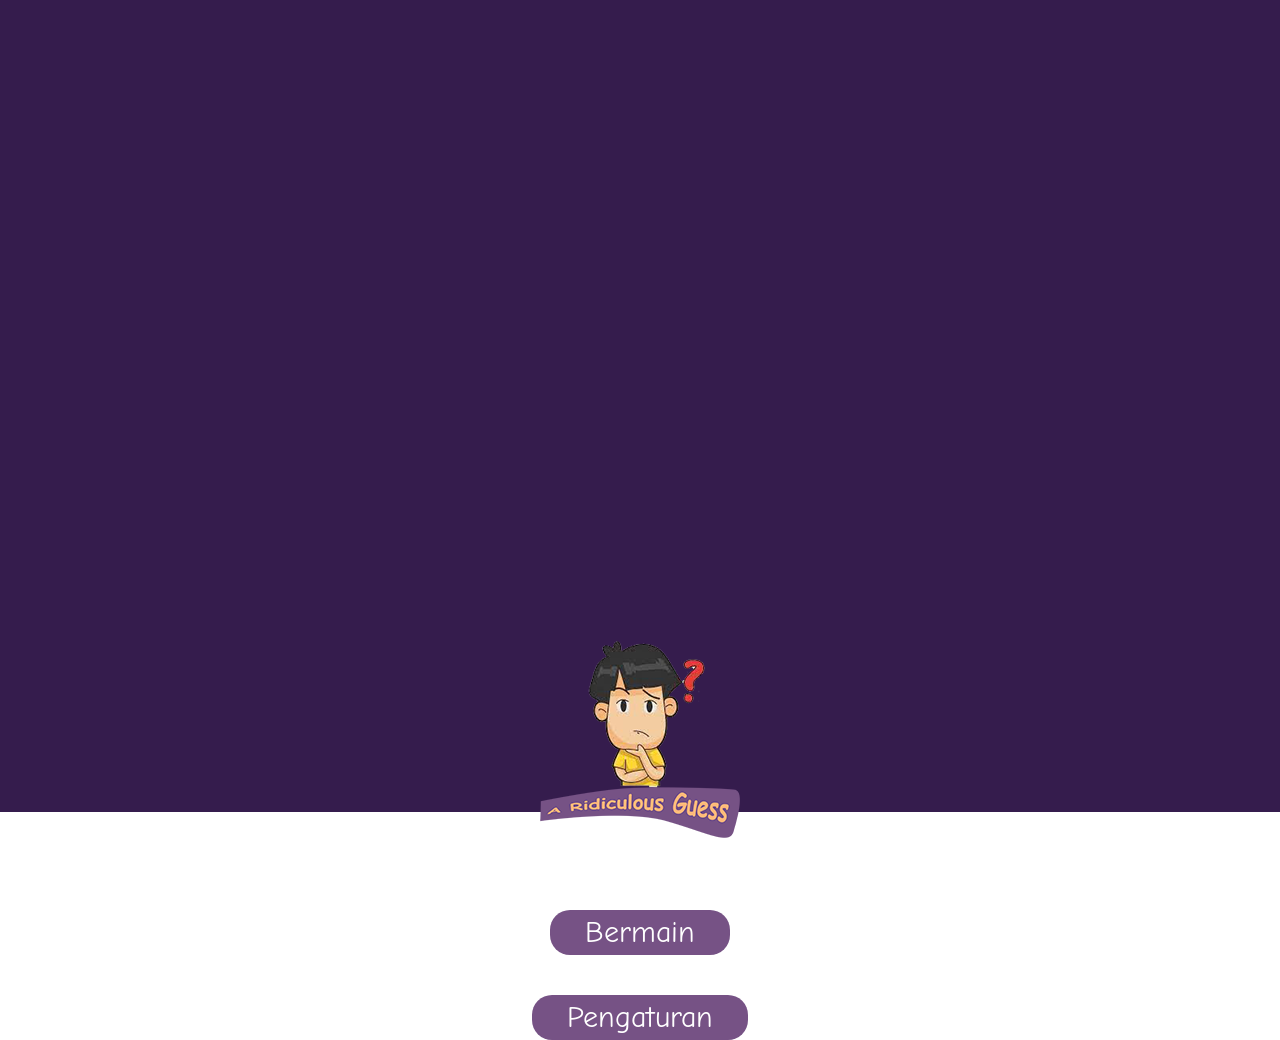
<file: index.html>
<!DOCTYPE html>
<html lang="en">
<head>
    <meta charset="UTF-8">
    <meta http-equiv="X-UA-Compatible" content="IE=edge">
    <meta name="viewport" content="width=device-width, initial-scale=1.0">
    <title>Home</title>
    <link rel="stylesheet" href="css/style-home.css">
    <link rel="preconnect" href="https://fonts.gstatic.com">
<link href="https://fonts.googleapis.com/css2?family=Comic+Neue:wght@400;700&display=swap" rel="stylesheet"> 
</head>
<body>
    <div class="konten">
        <img src="asset/logo.png" alt="">
        <a class="bermain" href="html/menu.html">Bermain </a>
        <a class="pengaturan" href="#">Pengaturan</a>
    </div>
</body>
</html>
</file>
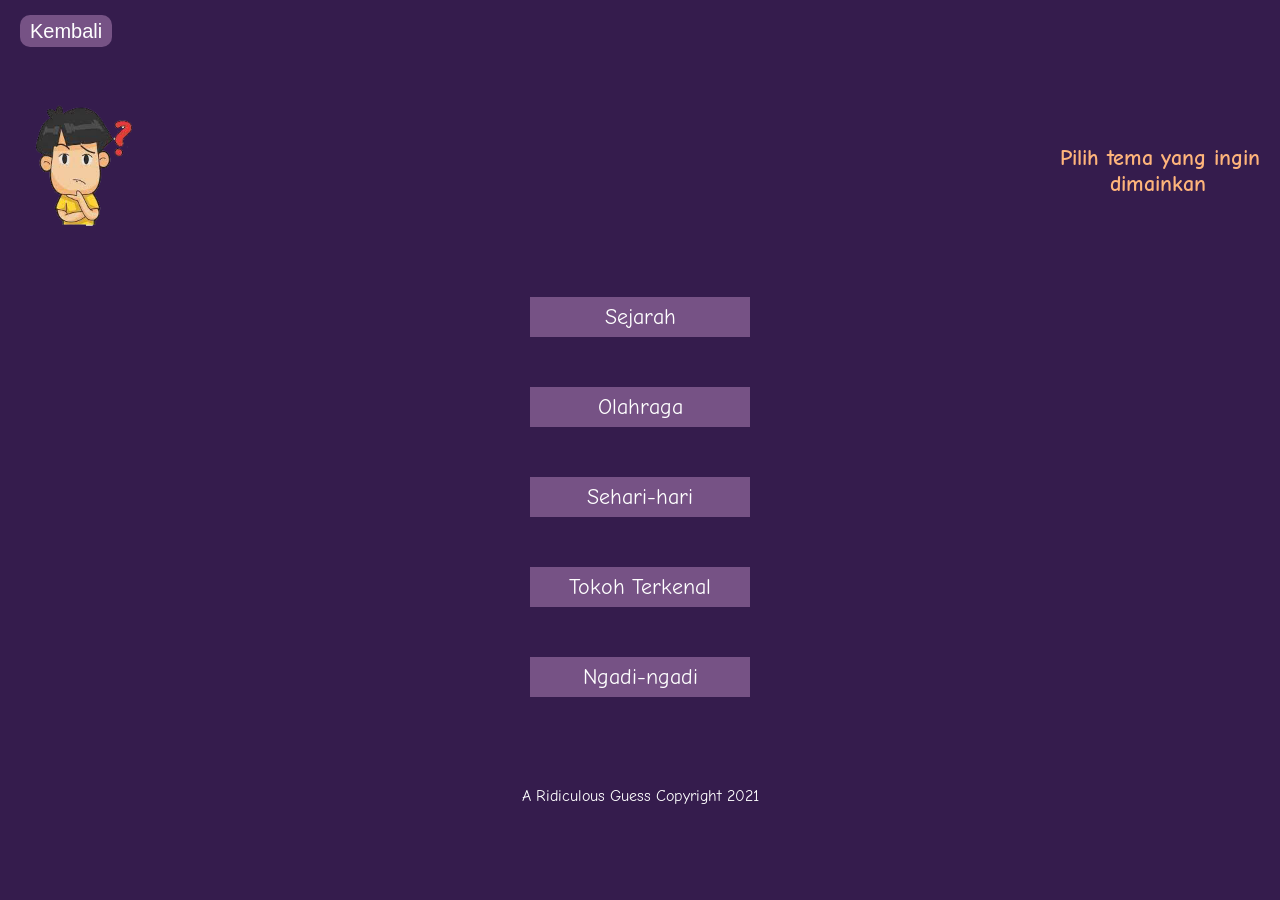
<file: html/menu.html>
<!DOCTYPE html>
<html lang="en">
<head>
    <meta charset="UTF-8">
    <meta http-equiv="X-UA-Compatible" content="IE=edge">
    <meta name="viewport" content="width=device-width, initial-scale=1.0">
    <title>Menu</title>
    <link rel="stylesheet" href="../css/style-menu.css">
    <link rel="preconnect" href="https://fonts.gstatic.com">
<link href="https://fonts.googleapis.com/css2?family=Comic+Neue:wght@400;700&display=swap" rel="stylesheet"> 
</head>
<body>
    <div class="header">
        <a href="home.html">Kembali</a>
    </div>

    <div class="konten">
        <div class="konten-title">
            <div class="logo">
                <img src="../asset/png berpikir.png" alt="">
            </div>
            <div class="title">
                <p>Pilih tema yang ingin </p>
                <p class="title2">dimainkan</p>
            </div>
        </div>

        <div class="menu">
            <a href="sejarah-menu.html" class="tema">Sejarah</a>
            <a href="olahraga-menu.html" class="tema">Olahraga</a>
            <a href="sehari-menu.html" class="tema">Sehari-hari</a>
            <a href="tokoh-menu.html" class="tema">Tokoh Terkenal</a>
            <a href="ngadi-menu.html"tema">Ngadi-ngadi</a>
        </div>
    </div>

    <div class="footer">
        A Ridiculous Guess Copyright 2021
    </div>
        
  
</body>
</html>
</file>
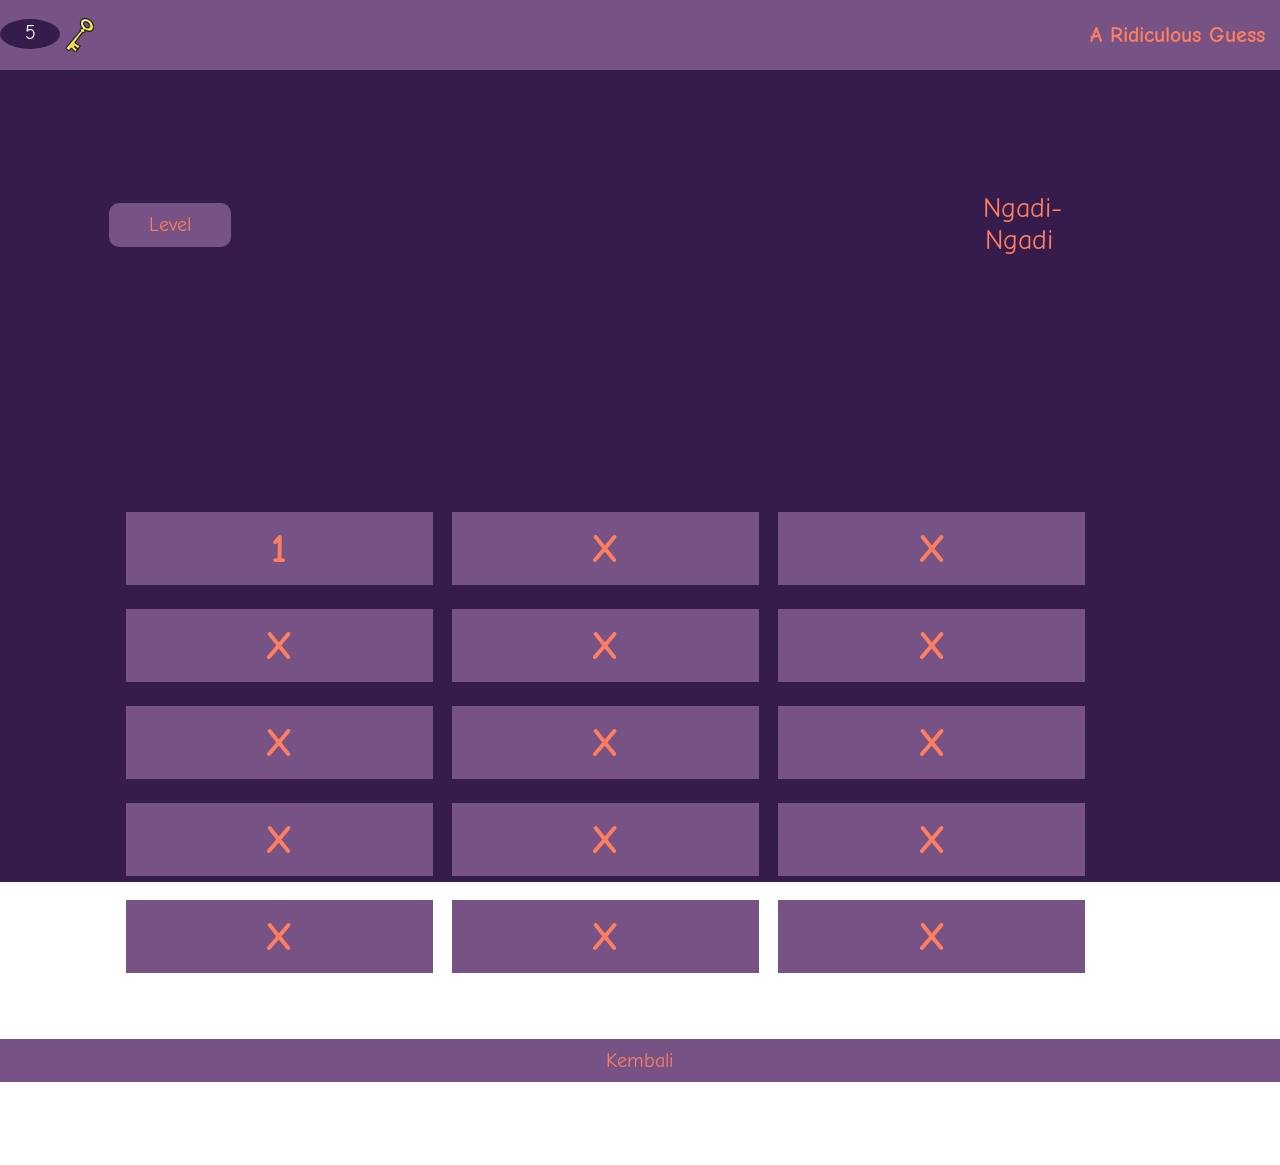
<file: html/ngadi-menu.html>
<!DOCTYPE html>
<html lang="en">
<head>
    <meta charset="UTF-8">
    <meta http-equiv="X-UA-Compatible" content="IE=edge">
    <meta name="viewport" content="width=device-width, initial-scale=1.0">
    <title>Ngadi-ngadi</title>
    <link rel="stylesheet" href="../css/style-ngadi_menu.css">
    <link rel="preconnect" href="https://fonts.gstatic.com">
<link href="https://fonts.googleapis.com/css2?family=Comic+Neue:wght@400;700&display=swap" rel="stylesheet"> 
</head>
<body>
    <div class="header">
        <div class="key">
            <p>5</p>
            <img src="../asset/kunci.png" alt="">
        </div>
        <div class="title">
            <p>A Ridiculous Guess</p>
        </div>
    </div>

    <div class="content">
        <div class="content-up">
            <div class="level">
                <p>Level</p>
            </div>
            <div class="sejarah">
                <p class="tokoh">Ngadi-</p>
                <p class="terkenal">Ngadi</p>
            </div>
        </div>

        <div class="content-down">
            <a href="level1-sejarah" class="box">1</a>
            <a href="" class="box">X</a>
            <a href="" class="box">X</a>
            <a href="" class="box">X</a>
            <a href="" class="box">X</a>
            <a href="" class="box">X</a>
            <a href="" class="box">X</a>
            <a href="" class="box">X</a>
            <a href="" class="box">X</a>
            <a href="" class="box">X</a>
            <a href="" class="box">X</a>
            <a href="" class="box">X</a>
            <a href="" class="box">X</a>
            <a href="" class="box">X</a>
            <a href="" class="box">X</a>
        </div>
        
        <div class="kembali">
            <a href="menu.html" class="kembali">Kembali</a>
        </div>
        
        <div class="footer">
        A Ridiculous Guess Copyright 2021
        </div>
    </div>
</body>
</html>
</file>
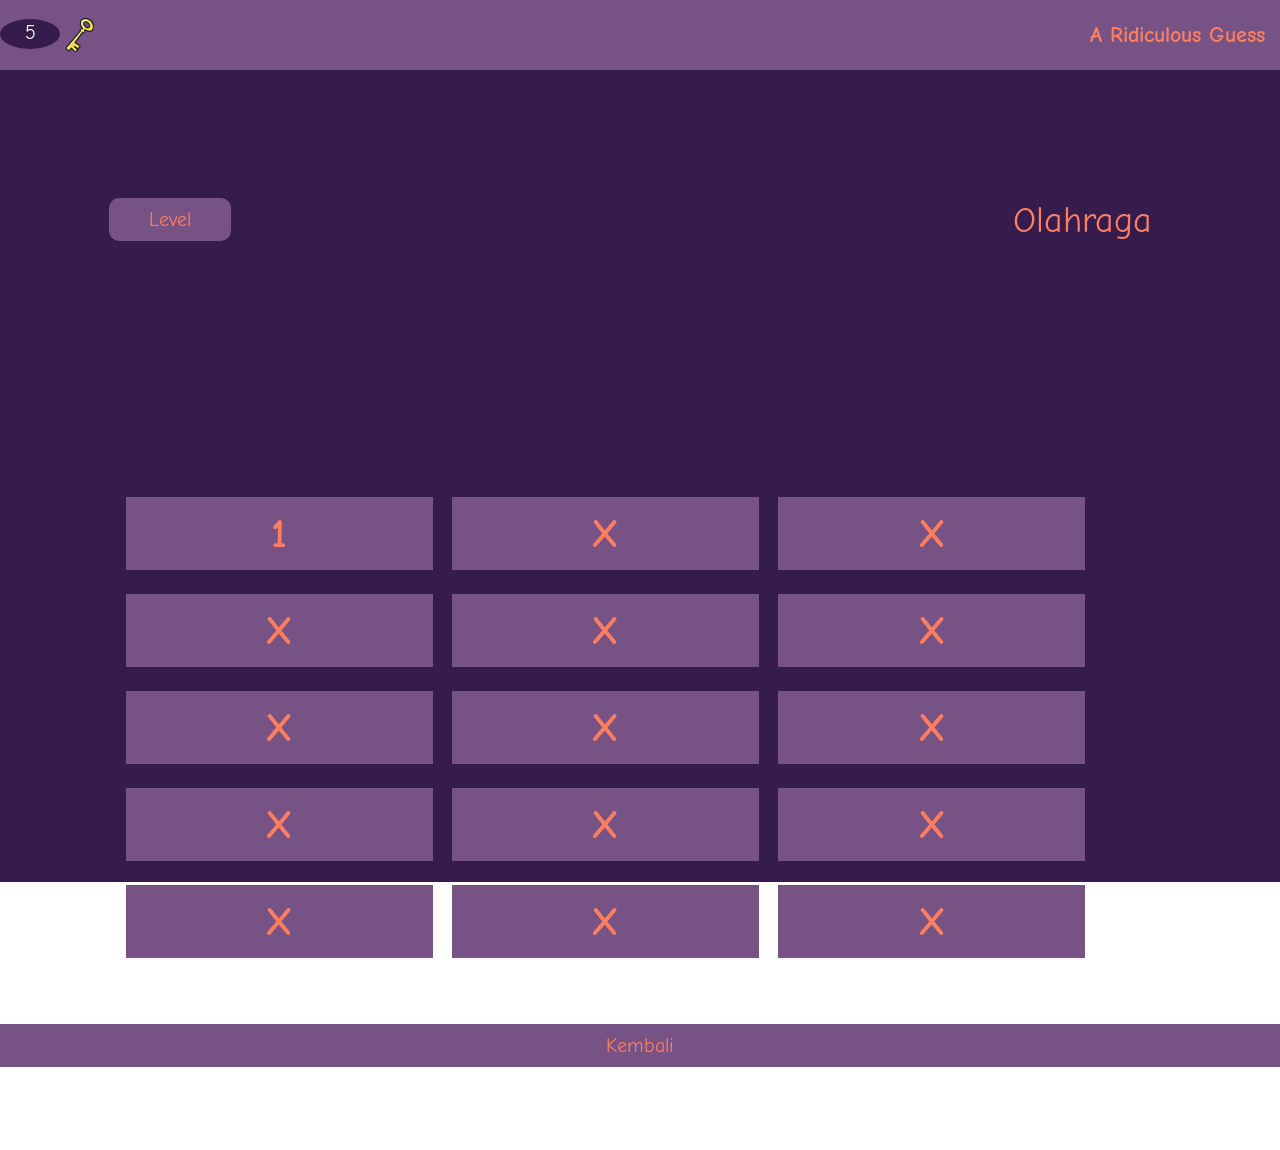
<file: html/olahraga-menu.html>
<!DOCTYPE html>
<html lang="en">
<head>
    <meta charset="UTF-8">
    <meta http-equiv="X-UA-Compatible" content="IE=edge">
    <meta name="viewport" content="width=device-width, initial-scale=1.0">
    <title>Olahraga</title>
    <link rel="stylesheet" href="../css/style-olahraga_menu.css">
    <link rel="preconnect" href="https://fonts.gstatic.com">
<link href="https://fonts.googleapis.com/css2?family=Comic+Neue:wght@400;700&display=swap" rel="stylesheet"> 
</head>
<body>
    <div class="header">
        <div class="key">
            <p>5</p>
            <img src="../asset/kunci.png" alt="">
        </div>
        <div class="title">
            <p>A Ridiculous Guess</p>
        </div>
    </div>

    <div class="content">
        <div class="content-up">
            <div class="level">
                <p>Level</p>
            </div>
            <div class="sejarah">
                <p>Olahraga</p>
            </div>
        </div>

        <div class="content-down">
            <a href="level1-sejarah" class="box">1</a>
            <a href="" class="box">X</a>
            <a href="" class="box">X</a>
            <a href="" class="box">X</a>
            <a href="" class="box">X</a>
            <a href="" class="box">X</a>
            <a href="" class="box">X</a>
            <a href="" class="box">X</a>
            <a href="" class="box">X</a>
            <a href="" class="box">X</a>
            <a href="" class="box">X</a>
            <a href="" class="box">X</a>
            <a href="" class="box">X</a>
            <a href="" class="box">X</a>
            <a href="" class="box">X</a>
        </div>
        
        <div class="kembali">
            <a href="menu.html" class="kembali">Kembali</a>
        </div>
        
        <div class="footer">
        A Ridiculous Guess Copyright 2021
        </div>
    </div>
</body>
</html>
</file>
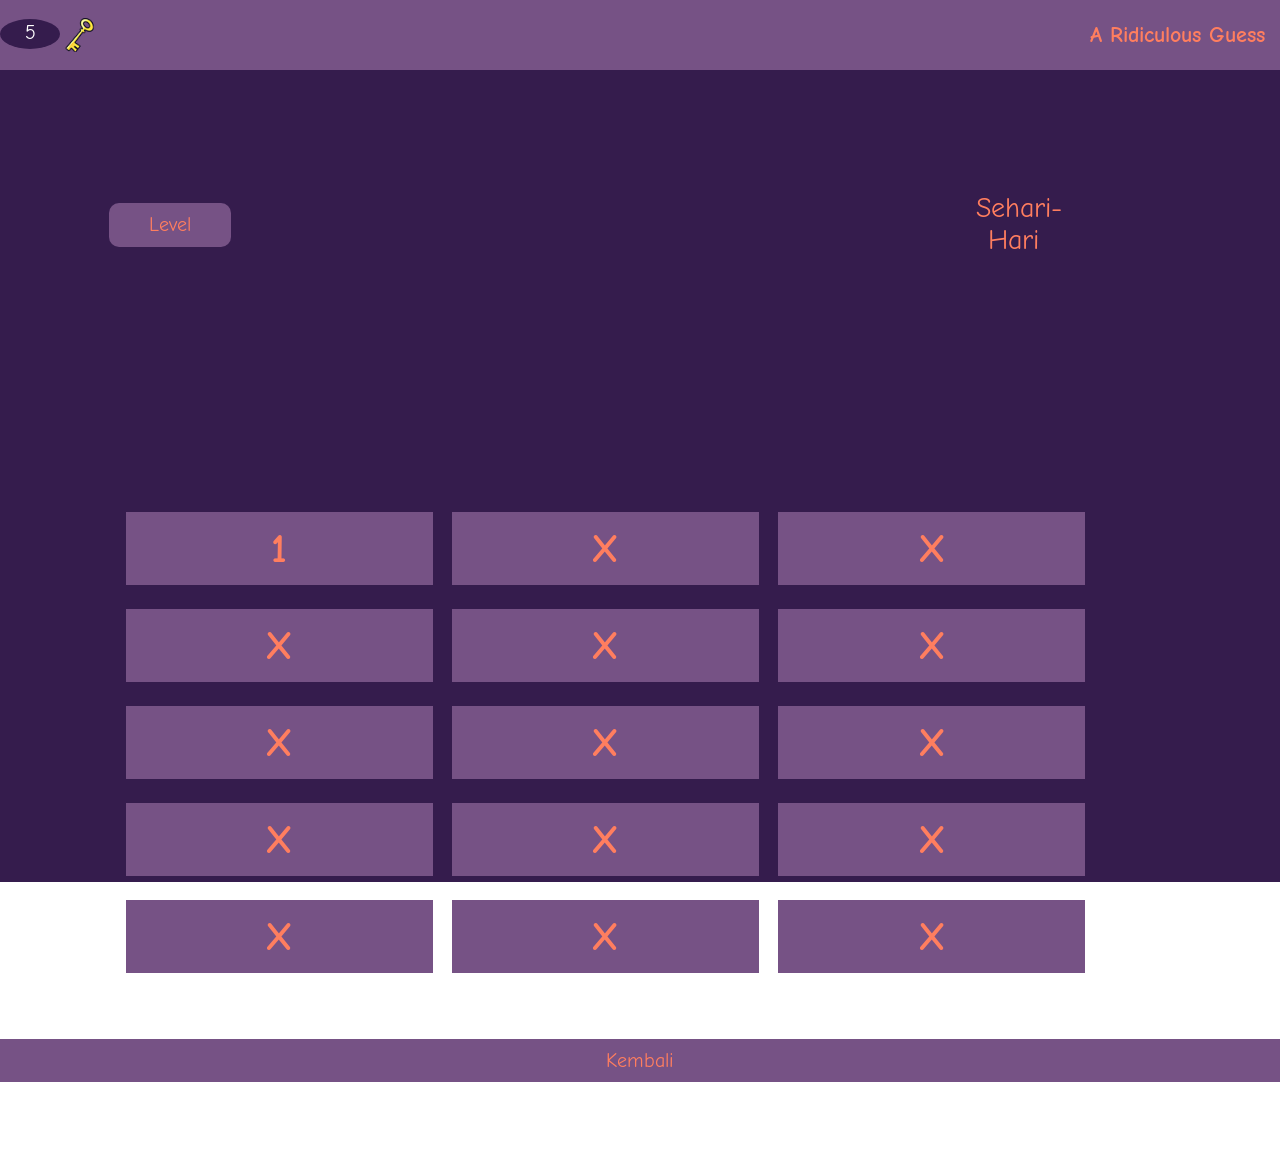
<file: html/sehari-menu.html>
<!DOCTYPE html>
<html lang="en">
<head>
    <meta charset="UTF-8">
    <meta http-equiv="X-UA-Compatible" content="IE=edge">
    <meta name="viewport" content="width=device-width, initial-scale=1.0">
    <title>Sehari-hari</title>
    <link rel="stylesheet" href="../css/style-sehari_menu.css">
    <link rel="preconnect" href="https://fonts.gstatic.com">
<link href="https://fonts.googleapis.com/css2?family=Comic+Neue:wght@400;700&display=swap" rel="stylesheet"> 
</head>
<body>
    <div class="header">
        <div class="key">
            <p>5</p>
            <img src="../asset/kunci.png" alt="">
        </div>
        <div class="title">
            <p>A Ridiculous Guess</p>
        </div>
    </div>

    <div class="content">
        <div class="content-up">
            <div class="level">
                <p>Level</p>
            </div>
            <div class="sejarah">
                <p class="tokoh">Sehari-</p>
                <p class="terkenal">Hari</p>
            </div>
        </div>

        <div class="content-down">
            <a href="level1-sejarah" class="box">1</a>
            <a href="" class="box">X</a>
            <a href="" class="box">X</a>
            <a href="" class="box">X</a>
            <a href="" class="box">X</a>
            <a href="" class="box">X</a>
            <a href="" class="box">X</a>
            <a href="" class="box">X</a>
            <a href="" class="box">X</a>
            <a href="" class="box">X</a>
            <a href="" class="box">X</a>
            <a href="" class="box">X</a>
            <a href="" class="box">X</a>
            <a href="" class="box">X</a>
            <a href="" class="box">X</a>
        </div>
        
        <div class="kembali">
            <a href="menu.html" class="kembali">Kembali</a>
        </div>
        
        <div class="footer">
        A Ridiculous Guess Copyright 2021
        </div>
    </div>
</body>
</html>
</file>
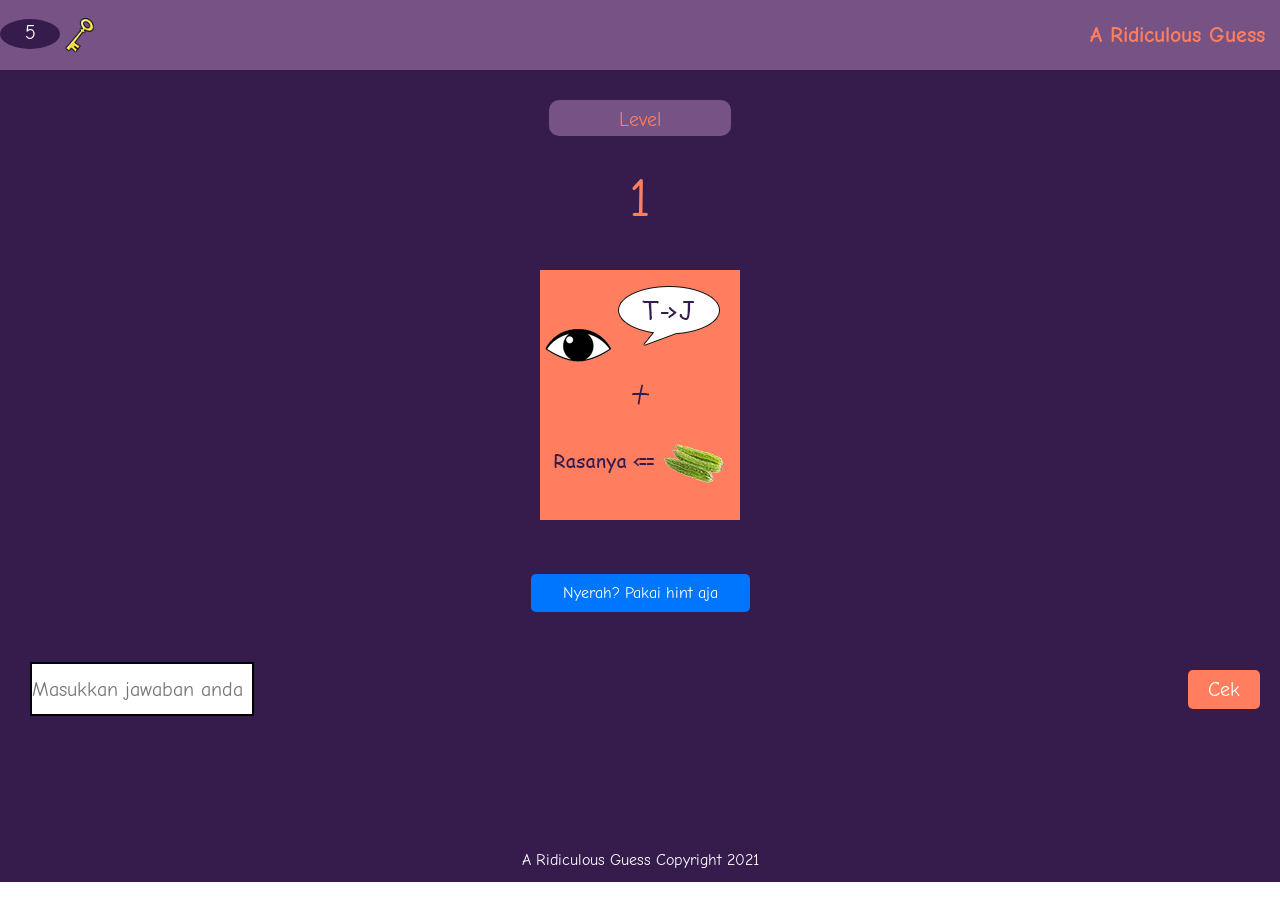
<file: html/sejarah-level1.html>
<!DOCTYPE html>
<html lang="en">
<head>
    <meta charset="UTF-8">
    <meta http-equiv="X-UA-Compatible" content="IE=edge">
    <meta name="viewport" content="width=device-width, initial-scale=1.0">
    <title>Level 1</title>
    <link rel="stylesheet" href="../css/style-sejarah_lvl1.css">
    <link rel="preconnect" href="https://fonts.gstatic.com">
<link href="https://fonts.googleapis.com/css2?family=Comic+Neue:wght@400;700&display=swap" rel="stylesheet"> 
</head>
<body>
    <div class="header">
        <div class="key">
            <p>5</p>
            <img src="../asset/kunci.png" alt="">
        </div>
        <div class="title">
            <p>A Ridiculous Guess</p>
        </div>
    </div>

    <div class="content">
        <div class="content-up">
            <div class="level">
                <p>Level</p>
            </div>
            <div class="satu">
                <p>1</p>
            </div>
        </div>

        <div class="content-mid">
            <div class="quiz">
                <img src="../asset/tebakan-sejarah.png" alt="">
            </div>
            <div class="hint">
                <a href="" class="hint">Nyerah? Pakai hint aja</a>
            </div>
        </div>

        <div class="content-bot">
            <div class="input">
                <input type="text" class="answer" placeholder="Masukkan jawaban anda">
            </div>
            <div class="cek">
                <a href="">Cek</a>
            </div>
        </div>

        <div class="footer">
            A Ridiculous Guess Copyright 2021
            </div>

    </div>
</body>
</html>
</file>
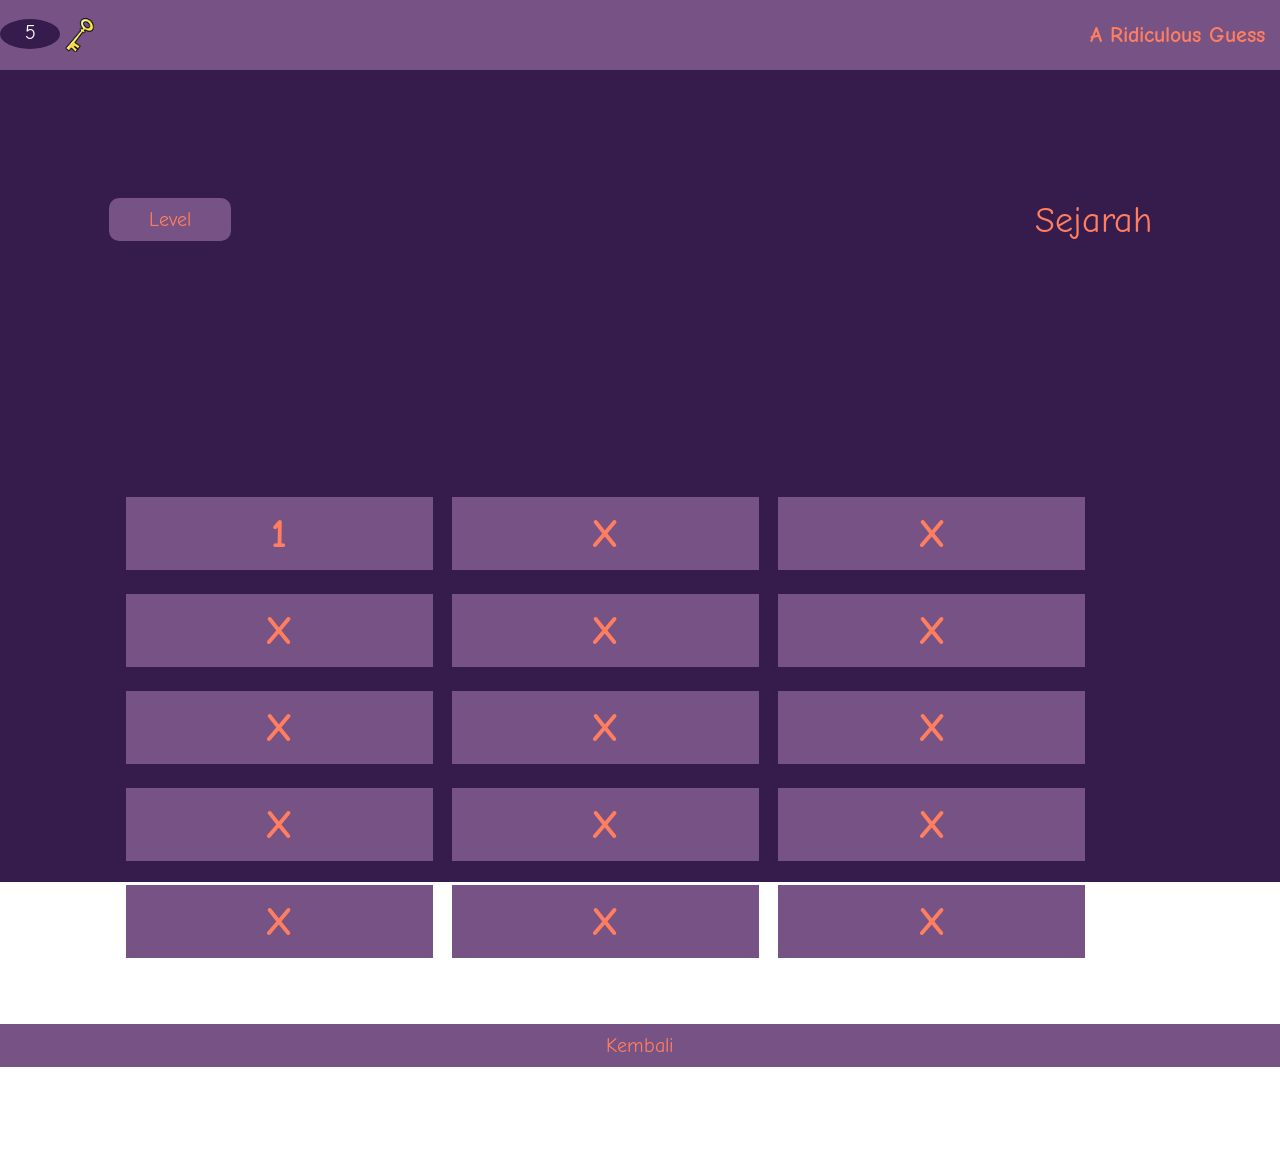
<file: html/sejarah-menu.html>
<!DOCTYPE html>
<html lang="en">
<head>
    <meta charset="UTF-8">
    <meta http-equiv="X-UA-Compatible" content="IE=edge">
    <meta name="viewport" content="width=device-width, initial-scale=1.0">
    <title>Sejarah</title>
    <link rel="stylesheet" href="../css/style-sejarah_menu.css">
    <link rel="preconnect" href="https://fonts.gstatic.com">
<link href="https://fonts.googleapis.com/css2?family=Comic+Neue:wght@400;700&display=swap" rel="stylesheet"> 
</head>
<body>
    <div class="header">
        <div class="key">
            <p>5</p>
            <img src="../asset/kunci.png" alt="">
        </div>
        <div class="title">
            <p>A Ridiculous Guess</p>
        </div>
    </div>

    <div class="content">
        <div class="content-up">
            <div class="level">
                <p>Level</p>
            </div>
            <div class="sejarah">
                <p>Sejarah</p>
            </div>
        </div>

        <div class="content-down">
            <a href="sejarah-level1.html" class="box">1</a>
            <a href="" class="box">X</a>
            <a href="" class="box">X</a>
            <a href="" class="box">X</a>
            <a href="" class="box">X</a>
            <a href="" class="box">X</a>
            <a href="" class="box">X</a>
            <a href="" class="box">X</a>
            <a href="" class="box">X</a>
            <a href="" class="box">X</a>
            <a href="" class="box">X</a>
            <a href="" class="box">X</a>
            <a href="" class="box">X</a>
            <a href="" class="box">X</a>
            <a href="" class="box">X</a>
        </div>
        
        <div class="kembali">
            <a href="menu.html" class="kembali">Kembali</a>
        </div>
        
        <div class="footer">
        A Ridiculous Guess Copyright 2021
        </div>
    </div>
</body>
</html>
</file>
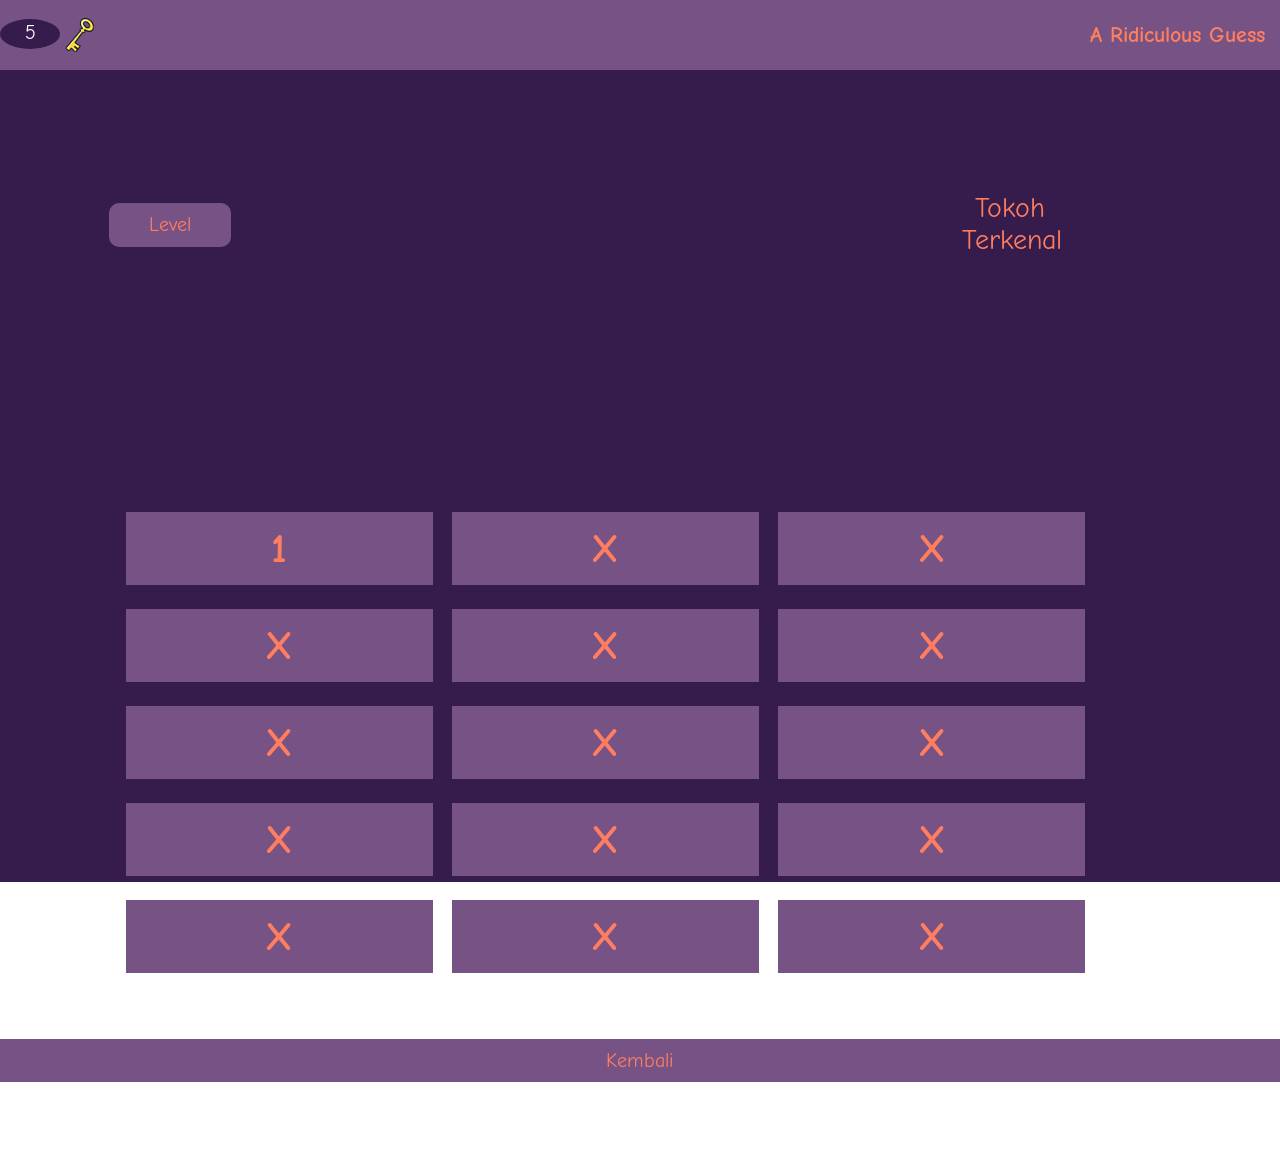
<file: html/tokoh-menu.html>
<!DOCTYPE html>
<html lang="en">
<head>
    <meta charset="UTF-8">
    <meta http-equiv="X-UA-Compatible" content="IE=edge">
    <meta name="viewport" content="width=device-width, initial-scale=1.0">
    <title>Tokoh Terkenal</title>
    <link rel="stylesheet" href="../css/style-tokoh_menu.css">
    <link rel="preconnect" href="https://fonts.gstatic.com">
<link href="https://fonts.googleapis.com/css2?family=Comic+Neue:wght@400;700&display=swap" rel="stylesheet"> 
</head>
<body>
    <div class="header">
        <div class="key">
            <p>5</p>
            <img src="../asset/kunci.png" alt="">
        </div>
        <div class="title">
            <p>A Ridiculous Guess</p>
        </div>
    </div>

    <div class="content">
        <div class="content-up">
            <div class="level">
                <p>Level</p>
            </div>
            <div class="sejarah">
                <p class="tokoh">Tokoh</p>
                <p class="terkenal">Terkenal</p>
            </div>
        </div>

        <div class="content-down">
            <a href="level1-sejarah" class="box">1</a>
            <a href="" class="box">X</a>
            <a href="" class="box">X</a>
            <a href="" class="box">X</a>
            <a href="" class="box">X</a>
            <a href="" class="box">X</a>
            <a href="" class="box">X</a>
            <a href="" class="box">X</a>
            <a href="" class="box">X</a>
            <a href="" class="box">X</a>
            <a href="" class="box">X</a>
            <a href="" class="box">X</a>
            <a href="" class="box">X</a>
            <a href="" class="box">X</a>
            <a href="" class="box">X</a>
        </div>
        
        <div class="kembali">
            <a href="menu.html" class="kembali">Kembali</a>
        </div>
        
        <div class="footer">
        A Ridiculous Guess Copyright 2021
        </div>
    </div>
</body>
</html>
</file>
<file: css/style-home.css>
*{
    margin: 0;
    padding: 0;
}

.konten{
    background-color: #351c4d;
    width: 100%;
    height: 812px;
    max-height: 812px;
    display: flex;
    flex-direction: column;
}

.konten img{
    width: 200px;
    height: 200px;
    margin: 50% auto 0;
}

.konten a{
    padding: 5px 35px;
    display: inline-block;
    background-color: #765285;
    color: white;
    font-family: 'Comic Neue' ,'Segoe UI', Tahoma, Geneva, Verdana, sans-serif;
    font-size: 30px;
    text-align: center;
    text-decoration: none;
    border-radius: 20px;
    cursor: pointer;
}

.konten .bermain{
    margin: 70px auto 10px;
}

.konten .pengaturan{
    margin: 30px auto 0;
}

.konten a:hover{
    background-color: #9567a8;
}
</file>
<file: css/style-menu.css>
*{
    margin: 0;
    padding: 0;
    
}

body{
    background-color:#351c4d;
    width: 100%;
    height: 812px;
}

.header{
    display: block;
    padding-top: 20px;
    padding-bottom: 50px;
}

.header a{
    color: white;
    text-decoration: none;
    font-family: 'Segoe UI', Tahoma, Geneva, Verdana, sans-serif;
    font-size: 20px;
    padding: 5px 10px 5px;
    background-color: #765285;
    margin:  0px 20px 0px;
    border-radius: 10px;
    text-align: center;
}

.konten-title{
    display: flex;
    justify-content: space-between;
}

.logo img{
    width: 150px;
}

.title{
    font-family: 'Comic Neue','Segoe UI', Tahoma, Geneva, Verdana, sans-serif;
    font-weight: bold;
    font-size: 22px;
    color: #feb47b;
    margin-right: 20px;
    padding-top: 52px;
}

.title2{
    margin-left: 50px;
}

.menu{
    display: flex;
    flex-direction: column;
    align-items: center;
    margin-top: 50px;
}

.menu a{
    display: block;
    background-color: #765285;
    font-family: 'Comic Neue','Segoe UI', Tahoma, Geneva, Verdana, sans-serif;
    font-size: 22px;
    color: white;
    text-decoration: none;
    margin-bottom: 50px;
    width: 200px;
    
    text-align: center;
    padding: 7px 10px 7px;
}

.menu a:hover{
    background-color: #9567a8;
}

.footer{
    color: white;
    font-family: 'Comic Neue','Segoe UI', Tahoma, Geneva, Verdana, sans-serif;
    font-size: 16px;
    padding-top: 40px;
    text-align: center;
}
</file>
<file: css/style-ngadi_menu.css>
*{
    margin: 0;
    padding: 0;
    font-family: 'Comic Neue','Segoe UI', Tahoma, Geneva, Verdana, sans-serif;
}

.header{
    display: flex;
    justify-content: space-between;
    background-color: #765285;
    height: 70px;
}

.key{
    display: flex;  
}

.key p{
    background-color: #351c4d;
    padding: 2px 4px 0;
    color: white;
    border-radius: 70%;
    margin-top: 19px;
    width: 52px;
    text-align: center;
    height:28px;
    font-size: 20px;
}

.key img{
    width: 40px;
    height: 40px;
    padding-top: 15px;
}

.title{
    color: #ff7e5f;
    font-weight: 600;
    font-size: 22px;
    padding-top: 22px;
    padding-right: 15px;
}

.content{
    background-color: #351c4d;
    height: 812px;
}

.content-up{
    display: flex;
    justify-content: space-between;
    padding-top: 10%;
}

.level{
    color: #ff7e5f;
    background-color: #765285;
    border-radius: 10px;
    padding: 10px 40px;
    margin-left: 8.5%;
    font-size: 20px;
    height: 24px;
    margin-top: 5px;
}

.sejarah{
    color: #ff7e5f;
    padding-top: 4px;
    font-size: 28px;
    margin-right: 17%;
    margin-top: -10px;
}

.tokoh{
    padding-left: 13px;
}

.terkenal{
    padding-left: 15px;
}

.content-down{
    margin-top: 20%;
    margin-left: auto;
    margin-right: auto;
    width: 80%;
    height: 60%;
    display: grid;
    grid-template-columns: 30% 30% 30%;
    grid-template-rows: 15% 15% 15% 15% 15%;
    text-align: center;
    gap: 1.5rem 1.2rem;
    padding-right: 5px;
   
    
}

.content-down a{
    background-color: #765285;
    display: flex;
    justify-content: center;
    align-items: center;
    text-decoration: none;
    color: #ff7e5f;
    font-size: 40px;
    font-weight: bold;
}

.content-down a:hover{
    background-color: #9567a8;
    color: white;
}

.kembali a{
    display: flex;
    justify-content: center;
    background-color: #765285;
    padding: 10px 20px;
    margin-top: 40px;
    text-decoration: none;
    color: #ff7e5f;
    font-size: 20px;
}

.kembali a:hover{
    background-color: #9567a8;
    color: white;
}

.footer{
    color: white;
    font-family: 'Comic Neue','Segoe UI', Tahoma, Geneva, Verdana, sans-serif;
    font-size: 16px;
    padding-top: 65px;
    text-align: center;
}
</file>
<file: css/style-olahraga_menu.css>
*{
    margin: 0;
    padding: 0;
    font-family: 'Comic Neue','Segoe UI', Tahoma, Geneva, Verdana, sans-serif;
}

.header{
    display: flex;
    justify-content: space-between;
    background-color: #765285;
    height: 70px;
}

.key{
    display: flex;  
}

.key p{
    background-color: #351c4d;
    padding: 2px 4px 0;
    color: white;
    border-radius: 70%;
    margin-top: 19px;
    width: 52px;
    text-align: center;
    height:28px;
    font-size: 20px;
}

.key img{
    width: 40px;
    height: 40px;
    padding-top: 15px;
}

.title{
    color: #ff7e5f;
    font-weight: 600;
    font-size: 22px;
    padding-top: 22px;
    padding-right: 15px;
}

.content{
    background-color: #351c4d;
    height: 812px;
}

.content-up{
    display: flex;
    justify-content: space-between;
    padding-top: 10%;
}

.level{
    color: #ff7e5f;
    background-color: #765285;
    border-radius: 10px;
    padding: 10px 40px;
    margin-left: 8.5%;
    font-size: 20px;
}

.sejarah{
    color: #ff7e5f;
    font-size: 36px;
    margin-right: 10%;
    padding-top: 2px;
}

.content-down{
    margin-top: 20%;
    margin-left: auto;
    margin-right: auto;
    width: 80%;
    height: 60%;
    display: grid;
    grid-template-columns: 30% 30% 30%;
    grid-template-rows: 15% 15% 15% 15% 15%;
    text-align: center;
    gap: 1.5rem 1.2rem;
    padding-right: 5px;
   
    
}

.content-down a{
    background-color: #765285;
    display: flex;
    justify-content: center;
    align-items: center;
    text-decoration: none;
    color: #ff7e5f;
    font-size: 40px;
    font-weight: bold;
}

.content-down a:hover{
    background-color: #9567a8;
    color: white;
}

.kembali a{
    display: flex;
    justify-content: center;
    background-color: #765285;
    padding: 10px 20px;
    margin-top: 40px;
    text-decoration: none;
    color: #ff7e5f;
    font-size: 20px;
}

.kembali a:hover{
    background-color: #9567a8;
    color: white;
}

.footer{
    color: white;
    font-family: 'Comic Neue','Segoe UI', Tahoma, Geneva, Verdana, sans-serif;
    font-size: 16px;
    padding-top: 65px;
    text-align: center;
}
</file>
<file: css/style-sehari_menu.css>
*{
    margin: 0;
    padding: 0;
    font-family: 'Comic Neue','Segoe UI', Tahoma, Geneva, Verdana, sans-serif;
}

.header{
    display: flex;
    justify-content: space-between;
    background-color: #765285;
    height: 70px;
}

.key{
    display: flex;  
}

.key p{
    background-color: #351c4d;
    padding: 2px 4px 0;
    color: white;
    border-radius: 70%;
    margin-top: 19px;
    width: 52px;
    text-align: center;
    height:28px;
    font-size: 20px;
}

.key img{
    width: 40px;
    height: 40px;
    padding-top: 15px;
}

.title{
    color: #ff7e5f;
    font-weight: 600;
    font-size: 22px;
    padding-top: 22px;
    padding-right: 15px;
}

.content{
    background-color: #351c4d;
    height: 812px;
}

.content-up{
    display: flex;
    justify-content: space-between;
    padding-top: 10%;
}

.level{
    color: #ff7e5f;
    background-color: #765285;
    border-radius: 10px;
    padding: 10px 40px;
    margin-left: 8.5%;
    font-size: 20px;
    height: 24px;
    margin-top: 5px;
}

.sejarah{
    color: #ff7e5f;
    padding-top: 4px;
    font-size: 28px;
    margin-right: 17%;
    margin-top: -10px;
}

.tokoh{
    padding-left: 13px;
}

.terkenal{
    padding-left: 25px;
}
.content-down{
    margin-top: 20%;
    margin-left: auto;
    margin-right: auto;
    width: 80%;
    height: 60%;
    display: grid;
    grid-template-columns: 30% 30% 30%;
    grid-template-rows: 15% 15% 15% 15% 15%;
    text-align: center;
    gap: 1.5rem 1.2rem;
    padding-right: 5px;
   
    
}

.content-down a{
    background-color: #765285;
    display: flex;
    justify-content: center;
    align-items: center;
    text-decoration: none;
    color: #ff7e5f;
    font-size: 40px;
    font-weight: bold;
}

.content-down a:hover{
    background-color: #9567a8;
    color: white;
}

.kembali a{
    display: flex;
    justify-content: center;
    background-color: #765285;
    padding: 10px 20px;
    margin-top: 40px;
    text-decoration: none;
    color: #ff7e5f;
    font-size: 20px;
}

.kembali a:hover{
    background-color: #9567a8;
    color: white;
}

.footer{
    color: white;
    font-family: 'Comic Neue','Segoe UI', Tahoma, Geneva, Verdana, sans-serif;
    font-size: 16px;
    padding-top: 65px;
    text-align: center;
}
</file>
<file: css/style-sejarah_lvl1.css>
*{
    margin: 0;
    padding: 0;
    font-family: 'Comic Neue','Segoe UI', Tahoma, Geneva, Verdana, sans-serif;
}

.header{
    display: flex;
    justify-content: space-between;
    background-color: #765285;
    height: 70px;
}

.key{
    display: flex;  
}

.key p{
    background-color: #351c4d;
    padding: 2px 4px 0;
    color: white;
    border-radius: 70%;
    margin-top: 19px;
    width: 52px;
    text-align: center;
    height:28px;
    font-size: 20px;
}

.key img{
    width: 40px;
    height: 40px;
    padding-top: 15px;
}

.title{
    color: #ff7e5f;
    font-weight: 600;
    font-size: 22px;
    padding-top: 22px;
    padding-right: 15px;
}

.content{
    background-color: #351c4d;
    height: 812px;
}

.content-up{
    display: flex;
    flex-direction: column;
    justify-content: center;
    align-items: center;
}

.content-up .level{
    background-color: #765285;
    padding: 8px 70px 8px 70px;
    font-size: 20px;
    color: #ff7e5f;
    border-radius: 10px;
    height: 20px;
    margin-top: 30px;
}

.content-up .satu{
    font-size: 55px;
    color: #ff7e5f;
    margin-top: 30px;
}

.content-mid{
    display: flex;
    flex-direction: column;
    align-items: center;
    margin-top: 40px;
}

.content-mid .hint{
    background-color: #0076ff;
    color: white;
    padding: 10px 16px;
    text-decoration: none;
    border-radius: 5px;
    margin-top: 50px;
}

.content-mid .hint a:hover{
    background-color: #53a0fa;
    color: black;
}

.content-bot{
    display: flex;
    justify-content: space-between;
    margin-top: 50px;
}

input{
    border: 2px solid black;
    width: 220px;
    height: 50px;
    font-size: 20px;
    margin-left: 30px;
}

.cek a{
    background-color: #ff7e5f;
    color: white;
    font-size: 20px;
    text-decoration: none;
    padding: 8px 20px;
    border-radius: 5px;

}

.cek{
    margin-top: 16px;
    margin-right: 20px;
    
}

.cek a:hover{
    background-color: #bf6752;
}

.footer{
    color: white;
    font-family: 'Comic Neue','Segoe UI', Tahoma, Geneva, Verdana, sans-serif;
    font-size: 16px;
    padding-top: 135px;
    text-align: center;
}
</file>
<file: css/style-sejarah_menu.css>
*{
    margin: 0;
    padding: 0;
    font-family: 'Comic Neue','Segoe UI', Tahoma, Geneva, Verdana, sans-serif;
}

.header{
    display: flex;
    justify-content: space-between;
    background-color: #765285;
    height: 70px;
}

.key{
    display: flex;  
}

.key p{
    background-color: #351c4d;
    padding: 2px 4px 0;
    color: white;
    border-radius: 70%;
    margin-top: 19px;
    width: 52px;
    text-align: center;
    height:28px;
    font-size: 20px;
}

.key img{
    width: 40px;
    height: 40px;
    padding-top: 15px;
}

.title{
    color: #ff7e5f;
    font-weight: 600;
    font-size: 22px;
    padding-top: 22px;
    padding-right: 15px;
}

.content{
    background-color: #351c4d;
    height: 812px;
}

.content-up{
    display: flex;
    justify-content: space-between;
    padding-top: 10%;
}

.level{
    color: #ff7e5f;
    background-color: #765285;
    border-radius: 10px;
    padding: 10px 40px;
    margin-left: 8.5%;
    font-size: 20px;
}

.sejarah{
    color: #ff7e5f;
    font-size: 36px;
    margin-right: 10%;
    padding-top: 2px;
}

.content-down{
    margin-top: 20%;
    margin-left: auto;
    margin-right: auto;
    width: 80%;
    height: 60%;
    display: grid;
    grid-template-columns: 30% 30% 30%;
    grid-template-rows: 15% 15% 15% 15% 15%;
    text-align: center;
    gap: 1.5rem 1.2rem;
    padding-right: 5px;
   
    
}

.content-down a{
    background-color: #765285;
    display: flex;
    justify-content: center;
    align-items: center;
    text-decoration: none;
    color: #ff7e5f;
    font-size: 40px;
    font-weight: bold;
}

.content-down a:hover{
    background-color: #9567a8;
    color: white;
}

.kembali a{
    display: flex;
    justify-content: center;
    background-color: #765285;
    padding: 10px 20px;
    margin-top: 40px;
    text-decoration: none;
    color: #ff7e5f;
    font-size: 20px;
}

.kembali a:hover{
    background-color: #9567a8;
    color: white;
}

.footer{
    color: white;
    font-family: 'Comic Neue','Segoe UI', Tahoma, Geneva, Verdana, sans-serif;
    font-size: 16px;
    padding-top: 65px;
    text-align: center;
}
</file>
<file: css/style-tokoh_menu.css>
*{
    margin: 0;
    padding: 0;
    font-family: 'Comic Neue','Segoe UI', Tahoma, Geneva, Verdana, sans-serif;
}

.header{
    display: flex;
    justify-content: space-between;
    background-color: #765285;
    height: 70px;
}

.key{
    display: flex;  
}

.key p{
    background-color: #351c4d;
    padding: 2px 4px 0;
    color: white;
    border-radius: 70%;
    margin-top: 19px;
    width: 52px;
    text-align: center;
    height:28px;
    font-size: 20px;
}

.key img{
    width: 40px;
    height: 40px;
    padding-top: 15px;
}

.title{
    color: #ff7e5f;
    font-weight: 600;
    font-size: 22px;
    padding-top: 22px;
    padding-right: 15px;
}

.content{
    background-color: #351c4d;
    height: 812px;
}

.content-up{
    display: flex;
    justify-content: space-between;
    padding-top: 10%;
}

.level{
    color: #ff7e5f;
    background-color: #765285;
    border-radius: 10px;
    padding: 10px 40px;
    margin-left: 8.5%;
    font-size: 20px;
    height: 24px;
    margin-top: 5px;
}

.sejarah{
    color: #ff7e5f;
    padding-top: 4px;
    font-size: 28px;
    margin-right: 17%;
    margin-top: -10px;
}

.tokoh{
    padding-left: 13px;
}
.content-down{
    margin-top: 20%;
    margin-left: auto;
    margin-right: auto;
    width: 80%;
    height: 60%;
    display: grid;
    grid-template-columns: 30% 30% 30%;
    grid-template-rows: 15% 15% 15% 15% 15%;
    text-align: center;
    gap: 1.5rem 1.2rem;
    padding-right: 5px;
   
    
}

.content-down a{
    background-color: #765285;
    display: flex;
    justify-content: center;
    align-items: center;
    text-decoration: none;
    color: #ff7e5f;
    font-size: 40px;
    font-weight: bold;
}

.content-down a:hover{
    background-color: #9567a8;
    color: white;
}

.kembali a{
    display: flex;
    justify-content: center;
    background-color: #765285;
    padding: 10px 20px;
    margin-top: 40px;
    text-decoration: none;
    color: #ff7e5f;
    font-size: 20px;
}

.kembali a:hover{
    background-color: #9567a8;
    color: white;
}

.footer{
    color: white;
    font-family: 'Comic Neue','Segoe UI', Tahoma, Geneva, Verdana, sans-serif;
    font-size: 16px;
    padding-top: 65px;
    text-align: center;
}
</file>
